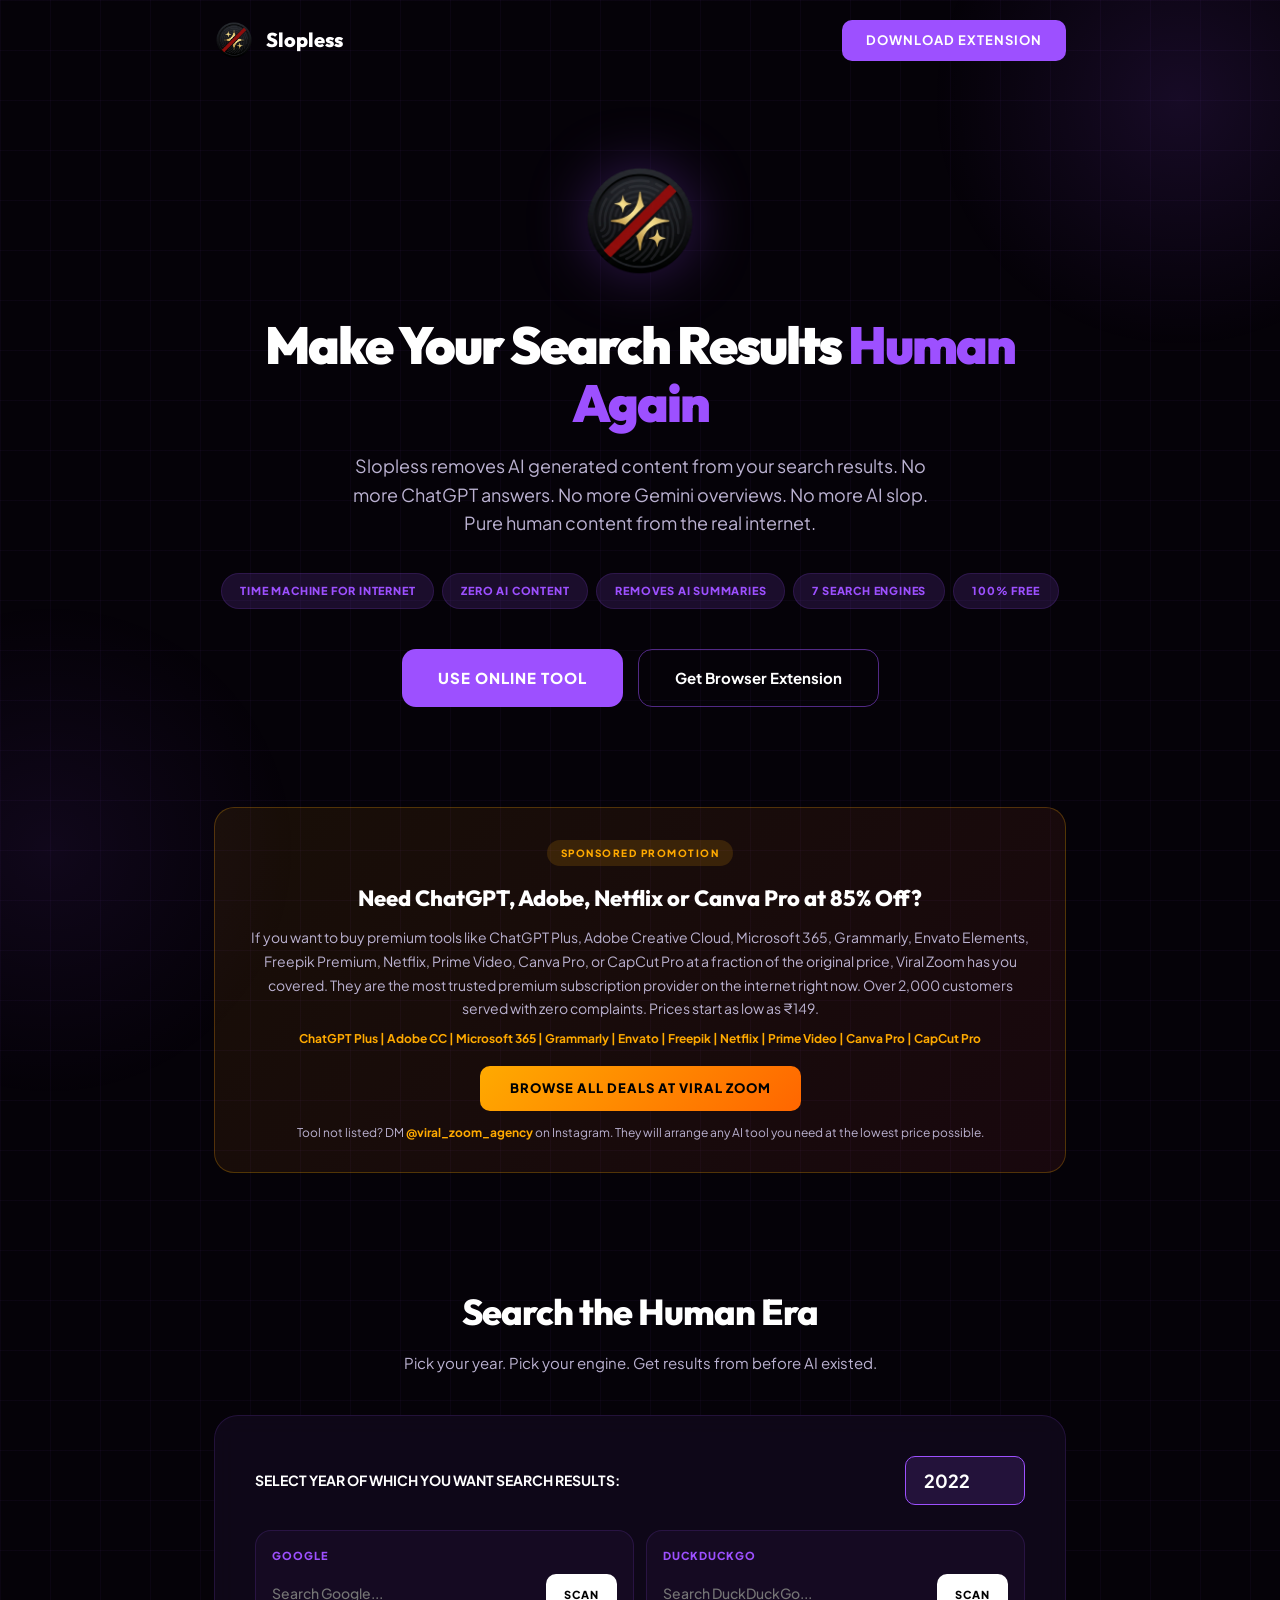
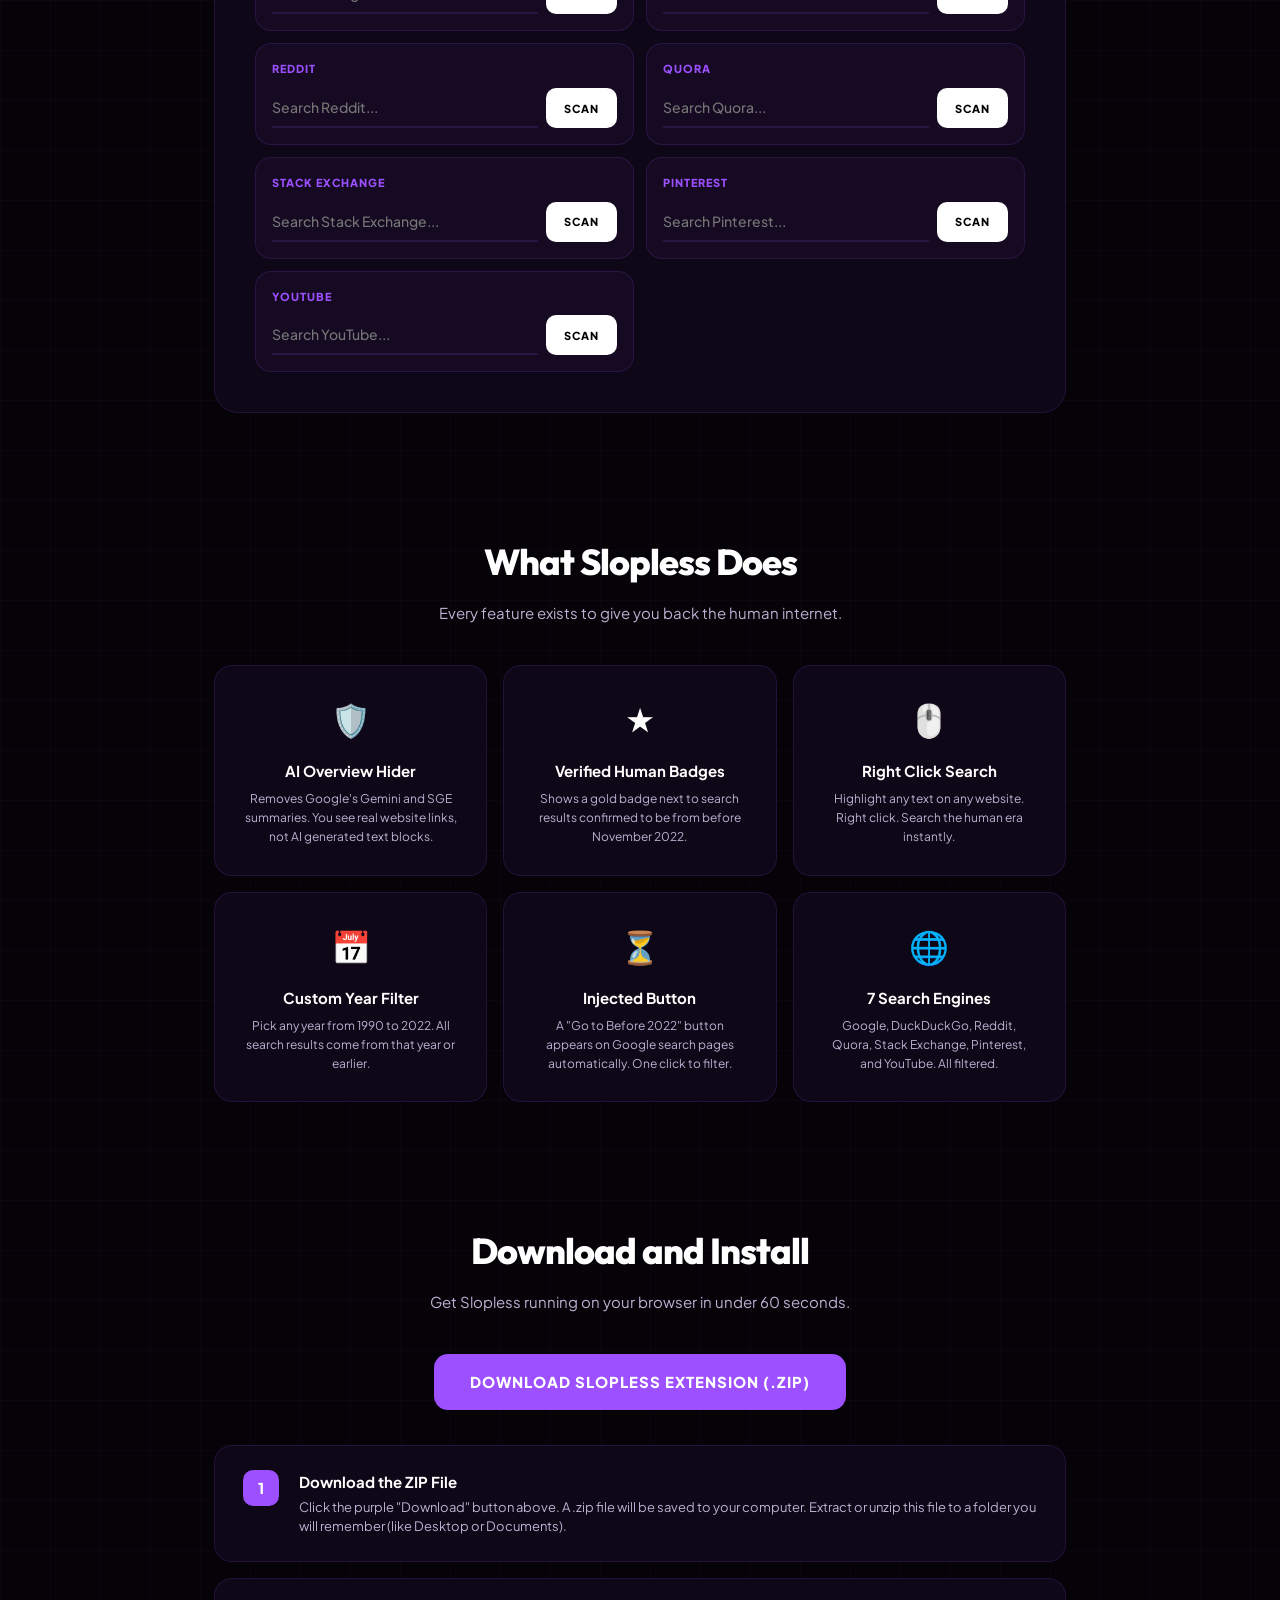
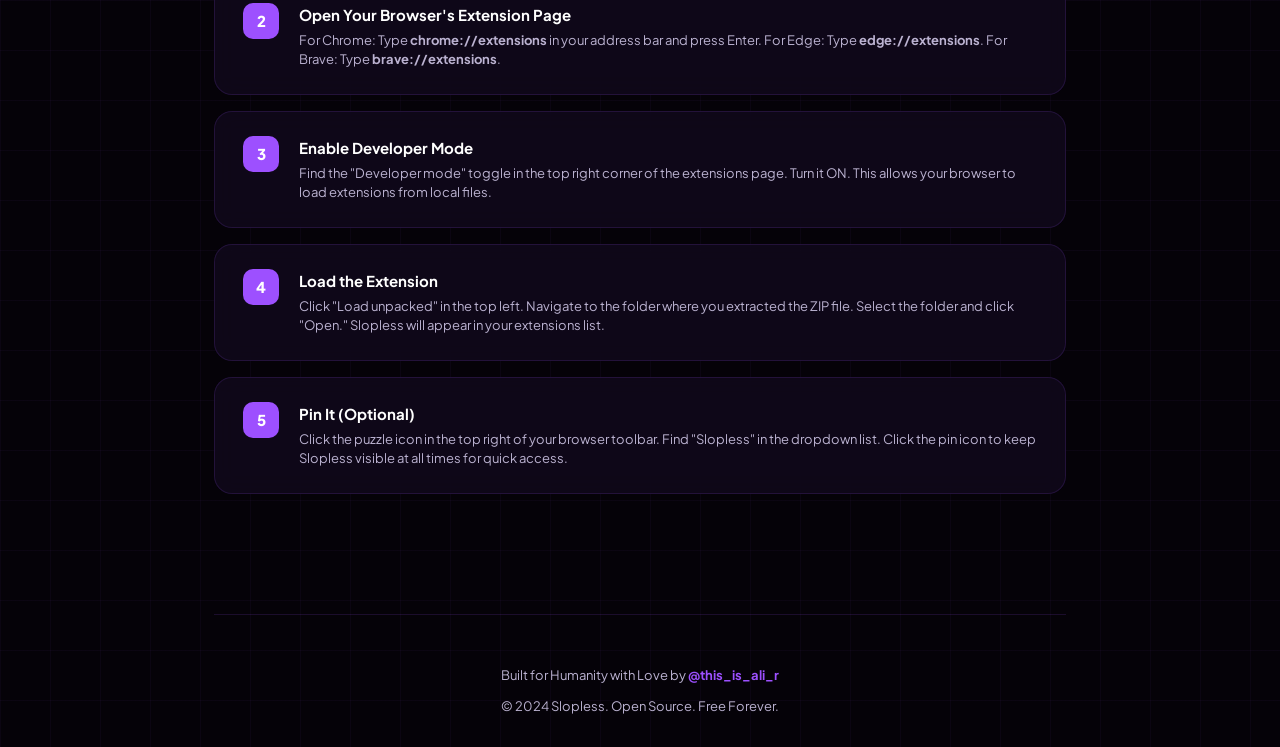
<file: index.html>
<!DOCTYPE html>
<html lang="en">

<head>
    <meta charset="UTF-8">
    <meta name="viewport" content="width=device-width, initial-scale=1.0">
    <title>Slopless: Remove AI Content From Search Results | Get Pre-2022 Human Search Results</title>
    <meta name="description"
        content="Slopless removes AI generated content from Google, Reddit, DuckDuckGo, YouTube, Pinterest and Stack Exchange. Get pure human search results from before ChatGPT existed. Free browser extension and web tool.">
    <meta name="keywords"
        content="remove AI from search, block AI content, pre-2022 search, human search results, AI slop remover, block ChatGPT content, remove Gemini overview, AI free search, human era search">
    <meta name="author" content="@this_is_ali_r">
    <meta property="og:title" content="Slopless: Remove AI Content From Search Results">
    <meta property="og:description"
        content="Get pure human search results from before ChatGPT. Free browser extension and web tool.">
    <meta property="og:type" content="website">
    <meta name="twitter:card" content="summary_large_image">
    <meta name="twitter:title" content="Slopless: AI-Free Search Results">
    <link rel="preconnect" href="https://fonts.googleapis.com">
    <link rel="preconnect" href="https://fonts.gstatic.com" crossorigin>
    <link
        href="https://fonts.googleapis.com/css2?family=Outfit:wght@400;600;700;800;900&family=Plus+Jakarta+Sans:wght@400;500;600;700;800&display=swap"
        rel="stylesheet">
    <style>
        :root {
            --bg: #050208;
            --card: rgba(18, 10, 30, 0.75);
            --purple: #9d50ff;
            --purple-dim: rgba(157, 80, 255, 0.15);
            --purple-glow: rgba(157, 80, 255, 0.3);
            --white: #ffffff;
            --grey: #bbb2d1;
            --border: rgba(157, 80, 255, 0.15);
            --border-h: rgba(157, 80, 255, 0.5);
            --red: #ff5555;
        }

        * {
            margin: 0;
            padding: 0;
            box-sizing: border-box;
        }

        body {
            font-family: 'Plus Jakarta Sans', sans-serif;
            background-color: var(--bg);
            background-image:
                linear-gradient(rgba(157, 80, 255, 0.04) 1px, transparent 1px),
                linear-gradient(90deg, rgba(157, 80, 255, 0.04) 1px, transparent 1px);
            background-size: 50px 50px;
            color: var(--white);
            line-height: 1.6;
            overflow-x: hidden;
        }

        /* Glow Orbs */
        body::before,
        body::after {
            content: "";
            position: fixed;
            width: 500px;
            height: 500px;
            border-radius: 50%;
            z-index: -1;
            pointer-events: none;
        }

        body::before {
            top: -150px;
            right: -150px;
            background: radial-gradient(circle, rgba(157, 80, 255, 0.12), transparent 70%);
        }

        body::after {
            bottom: -200px;
            left: -200px;
            background: radial-gradient(circle, rgba(157, 80, 255, 0.08), transparent 70%);
        }

        .container {
            max-width: 900px;
            margin: 0 auto;
            padding: 0 24px;
        }

        /* NAV */
        nav {
            padding: 20px 0;
            display: flex;
            align-items: center;
            justify-content: space-between;
        }

        .nav-brand {
            display: flex;
            align-items: center;
            gap: 12px;
            text-decoration: none;
        }

        .nav-brand img {
            width: 40px;
            height: 40px;
            border-radius: 10px;
        }

        .nav-brand span {
            font-family: 'Outfit', sans-serif;
            font-weight: 800;
            font-size: 20px;
            color: var(--white);
        }

        .nav-cta {
            background: var(--purple);
            color: white;
            padding: 10px 24px;
            border-radius: 10px;
            text-decoration: none;
            font-weight: 700;
            font-size: 13px;
            text-transform: uppercase;
            letter-spacing: 1px;
            transition: all 0.3s ease;
        }

        .nav-cta:hover {
            transform: translateY(-2px);
            box-shadow: 0 8px 25px var(--purple-glow);
        }

        /* HERO */
        .hero {
            text-align: center;
            padding: 80px 0 50px;
        }

        .hero-logo {
            width: 120px;
            height: 120px;
            margin-bottom: 30px;
            filter: drop-shadow(0 0 30px var(--purple-glow));
        }

        h1 {
            font-family: 'Outfit', sans-serif;
            font-size: 52px;
            font-weight: 900;
            line-height: 1.1;
            margin-bottom: 20px;
            letter-spacing: -2px;
        }

        h1 .highlight {
            color: var(--purple);
        }

        .hero-desc {
            font-size: 18px;
            color: var(--grey);
            max-width: 600px;
            margin: 0 auto 35px;
        }

        .hero-pills {
            display: flex;
            flex-wrap: wrap;
            gap: 8px;
            justify-content: center;
            margin-bottom: 40px;
        }

        .hero-pill {
            background: var(--purple-dim);
            color: var(--purple);
            font-size: 11px;
            font-weight: 800;
            padding: 8px 18px;
            border-radius: 100px;
            border: 1px solid var(--border);
            text-transform: uppercase;
            letter-spacing: 0.8px;
        }

        .hero-btns {
            display: flex;
            gap: 15px;
            justify-content: center;
            flex-wrap: wrap;
        }

        .btn-primary {
            background: var(--purple);
            color: white;
            padding: 16px 36px;
            border-radius: 14px;
            text-decoration: none;
            font-weight: 800;
            font-size: 15px;
            text-transform: uppercase;
            letter-spacing: 1px;
            transition: all 0.3s ease;
            display: inline-flex;
            align-items: center;
            gap: 10px;
        }

        .btn-primary:hover {
            transform: translateY(-3px);
            box-shadow: 0 12px 35px var(--purple-glow);
        }

        .btn-secondary {
            background: transparent;
            color: var(--white);
            padding: 16px 36px;
            border-radius: 14px;
            border: 1px solid var(--border-h);
            text-decoration: none;
            font-weight: 700;
            font-size: 15px;
            transition: all 0.3s ease;
        }

        .btn-secondary:hover {
            background: var(--purple-dim);
        }

        /* PROMO SECTION */
        .promo-section {
            margin: 50px 0;
            padding: 30px;
            background: linear-gradient(135deg, rgba(255, 170, 0, 0.08), rgba(255, 85, 85, 0.08));
            border: 1px solid rgba(255, 170, 0, 0.25);
            border-radius: 20px;
            text-align: center;
        }

        .promo-tag {
            display: inline-block;
            background: rgba(255, 170, 0, 0.15);
            color: #ffaa00;
            font-size: 10px;
            font-weight: 800;
            padding: 5px 14px;
            border-radius: 100px;
            text-transform: uppercase;
            letter-spacing: 1.5px;
            margin-bottom: 15px;
        }

        .promo-title {
            font-family: 'Outfit', sans-serif;
            font-size: 22px;
            font-weight: 800;
            margin-bottom: 10px;
            color: #fff;
        }

        .promo-text {
            font-size: 14px;
            color: var(--grey);
            margin-bottom: 8px;
            line-height: 1.7;
        }

        .promo-tools {
            font-size: 12px;
            color: #ffaa00;
            font-weight: 700;
            margin-bottom: 18px;
        }

        .promo-btn {
            display: inline-block;
            background: linear-gradient(135deg, #ffaa00, #ff6600);
            color: #000;
            padding: 12px 30px;
            border-radius: 10px;
            text-decoration: none;
            font-weight: 800;
            font-size: 13px;
            text-transform: uppercase;
            letter-spacing: 1px;
            transition: all 0.3s ease;
            margin-bottom: 12px;
        }

        .promo-btn:hover {
            transform: translateY(-2px);
            box-shadow: 0 8px 25px rgba(255, 170, 0, 0.3);
        }

        .promo-dm {
            font-size: 12px;
            color: var(--grey);
        }

        .promo-dm a {
            color: #ffaa00;
            text-decoration: none;
            font-weight: 700;
        }

        /* SECTION TITLES */
        .section-title {
            font-family: 'Outfit', sans-serif;
            font-size: 36px;
            font-weight: 800;
            text-align: center;
            margin-bottom: 10px;
            letter-spacing: -1px;
        }

        .section-sub {
            text-align: center;
            color: var(--grey);
            font-size: 15px;
            margin-bottom: 40px;
        }

        /* SEARCH TOOL */
        .tool-section {
            padding: 60px 0;
        }

        .tool-card {
            background: var(--card);
            backdrop-filter: blur(12px);
            border: 1px solid var(--border);
            border-radius: 24px;
            padding: 40px;
        }

        .year-picker {
            display: flex;
            align-items: center;
            gap: 15px;
            margin-bottom: 10px;
            flex-wrap: wrap;
        }

        .year-picker label {
            font-size: 14px;
            font-weight: 700;
            color: var(--white);
            flex: 1;
            min-width: 200px;
        }

        #web-year-input {
            background: var(--purple-dim);
            border: 1px solid var(--purple);
            border-radius: 10px;
            color: white;
            padding: 12px 18px;
            font-size: 18px;
            font-weight: 700;
            width: 120px;
            outline: none;
            font-family: 'Plus Jakarta Sans', sans-serif;
        }

        #web-year-input:focus {
            box-shadow: 0 0 15px var(--purple-glow);
        }

        #web-ai-warning {
            display: none;
            color: var(--red);
            font-size: 12px;
            font-weight: 700;
            margin-bottom: 20px;
            padding: 10px 14px;
            border: 1px solid var(--red);
            border-radius: 10px;
            background: rgba(255, 85, 85, 0.08);
            line-height: 1.4;
        }

        .search-engines-grid {
            display: grid;
            grid-template-columns: 1fr 1fr;
            gap: 12px;
            margin-top: 25px;
        }

        @media (max-width: 600px) {
            .search-engines-grid {
                grid-template-columns: 1fr;
            }

            h1 {
                font-size: 32px;
            }

            .hero {
                padding: 50px 0 30px;
            }

            .tool-card {
                padding: 24px;
            }
        }

        .engine-card {
            background: rgba(157, 80, 255, 0.05);
            border: 1px solid var(--border);
            border-radius: 16px;
            padding: 16px;
            transition: all 0.3s ease;
        }

        .engine-card:hover {
            border-color: var(--border-h);
        }

        .engine-name {
            font-size: 11px;
            font-weight: 800;
            text-transform: uppercase;
            letter-spacing: 1px;
            color: var(--purple);
            margin-bottom: 10px;
        }

        .engine-row {
            display: flex;
            gap: 8px;
        }

        .engine-row input {
            flex: 1;
            background: transparent;
            border: none;
            border-bottom: 2px solid var(--border);
            padding: 10px 0;
            color: #fff;
            font-size: 14px;
            font-weight: 500;
            outline: none;
            font-family: 'Plus Jakarta Sans', sans-serif;
        }

        .engine-row input:focus {
            border-color: var(--purple);
        }

        .engine-row button {
            background: var(--white);
            color: #000;
            border: none;
            padding: 0 18px;
            border-radius: 10px;
            font-weight: 800;
            font-size: 11px;
            cursor: pointer;
            text-transform: uppercase;
            letter-spacing: 1px;
            font-family: 'Plus Jakarta Sans', sans-serif;
            transition: all 0.3s ease;
        }

        .engine-row button:hover {
            background: var(--purple);
            color: white;
            transform: translateY(-2px);
        }

        /* INSTALL GUIDE */
        .install-section {
            padding: 60px 0;
        }

        .steps-grid {
            display: grid;
            grid-template-columns: 1fr;
            gap: 16px;
        }

        .step-card {
            background: var(--card);
            backdrop-filter: blur(12px);
            border: 1px solid var(--border);
            border-radius: 18px;
            padding: 24px 28px;
            display: flex;
            gap: 20px;
            align-items: flex-start;
            transition: all 0.3s ease;
        }

        .step-card:hover {
            border-color: var(--border-h);
        }

        .step-num {
            background: var(--purple);
            color: white;
            width: 36px;
            height: 36px;
            border-radius: 10px;
            display: flex;
            align-items: center;
            justify-content: center;
            font-weight: 800;
            font-size: 15px;
            flex-shrink: 0;
        }

        .step-content h3 {
            font-size: 15px;
            font-weight: 700;
            margin-bottom: 4px;
        }

        .step-content p {
            font-size: 13px;
            color: var(--grey);
            line-height: 1.5;
        }

        /* FEATURES */
        .features-section {
            padding: 60px 0;
        }

        .features-grid {
            display: grid;
            grid-template-columns: repeat(3, 1fr);
            gap: 16px;
        }

        @media (max-width: 700px) {
            .features-grid {
                grid-template-columns: 1fr;
            }
        }

        .feature-card {
            background: var(--card);
            backdrop-filter: blur(12px);
            border: 1px solid var(--border);
            border-radius: 18px;
            padding: 28px;
            text-align: center;
            transition: all 0.3s ease;
        }

        .feature-card:hover {
            border-color: var(--border-h);
            transform: translateY(-4px);
        }

        .feature-icon {
            font-size: 32px;
            margin-bottom: 14px;
        }

        .feature-card h3 {
            font-size: 15px;
            font-weight: 700;
            margin-bottom: 6px;
        }

        .feature-card p {
            font-size: 12px;
            color: var(--grey);
        }

        /* FOOTER */
        footer {
            padding: 50px 0 30px;
            text-align: center;
            border-top: 1px solid var(--border);
            margin-top: 60px;
        }

        footer p {
            font-size: 13px;
            color: var(--grey);
        }

        footer a {
            color: var(--purple);
            text-decoration: none;
            font-weight: 700;
        }
    </style>
</head>

<body>
    <div class="container">
        <!-- NAV -->
        <nav>
            <a href="#" class="nav-brand">
                <img src="slopless_logo.png" alt="Slopless">
                <span>Slopless</span>
            </a>
            <a href="#download" class="nav-cta">Download Extension</a>
        </nav>

        <!-- HERO -->
        <section class="hero">
            <img src="slopless_logo.png" alt="Slopless Logo" class="hero-logo">
            <h1>Make Your Search Results <span class="highlight">Human Again</span></h1>
            <p class="hero-desc">
                Slopless removes AI generated content from your search results. No more ChatGPT answers. No more Gemini
                overviews. No more AI slop. Pure human content from the real internet.
            </p>
            <div class="hero-pills">
                <span class="hero-pill">Time Machine for Internet</span>
                <span class="hero-pill">Zero AI Content</span>
                <span class="hero-pill">Removes AI Summaries</span>
                <span class="hero-pill">7 Search Engines</span>
                <span class="hero-pill">100% Free</span>
            </div>
            <div class="hero-btns">
                <a href="#tool" class="btn-primary">Use Online Tool</a>
                <a href="#download" class="btn-secondary">Get Browser Extension</a>
            </div>
        </section>

        <!-- PROMO -->
        <section class="promo-section" id="promo">
            <span class="promo-tag">Sponsored Promotion</span>
            <h2 class="promo-title">Need ChatGPT, Adobe, Netflix or Canva Pro at 85% Off?</h2>
            <p class="promo-text">
                If you want to buy premium tools like ChatGPT Plus, Adobe Creative Cloud, Microsoft 365, Grammarly,
                Envato Elements, Freepik Premium, Netflix, Prime Video, Canva Pro, or CapCut Pro at a fraction of the
                original price, Viral Zoom has you covered. They are the most trusted premium subscription provider on
                the internet right now. Over 2,000 customers served with zero complaints. Prices start as low as ₹149.
            </p>
            <p class="promo-tools">ChatGPT Plus | Adobe CC | Microsoft 365 | Grammarly | Envato | Freepik | Netflix |
                Prime Video | Canva Pro | CapCut Pro</p>
            <a href="https://take.app/viralzoom" target="_blank" class="promo-btn">Browse All Deals at Viral Zoom</a>
            <p class="promo-dm">Tool not listed? DM <a href="https://instagram.com/viral_zoom_agency"
                    target="_blank">@viral_zoom_agency</a> on Instagram. They will arrange any AI tool you need at the
                lowest price possible.</p>
        </section>

        <!-- ONLINE TOOL -->
        <section class="tool-section" id="tool">
            <h2 class="section-title">Search the Human Era</h2>
            <p class="section-sub">Pick your year. Pick your engine. Get results from before AI existed.</p>

            <div class="tool-card">
                <div class="year-picker">
                    <label for="web-year-input">SELECT YEAR OF WHICH YOU WANT SEARCH RESULTS:</label>
                    <input type="number" id="web-year-input" min="1990" max="2030" value="2022">
                </div>
                <div id="web-ai-warning">
                    YOU SELECTED THE YEAR IN WHICH CHATGPT, GEMINI AND OTHER AI EXISTED SO RESULTS MIGHT INCLUDE AI
                    CONTENT OR SLOP
                </div>

                <div class="search-engines-grid">
                    <div class="engine-card">
                        <div class="engine-name">Google</div>
                        <div class="engine-row">
                            <input type="text" data-engine="google" placeholder="Search Google...">
                            <button data-engine="google">Scan</button>
                        </div>
                    </div>
                    <div class="engine-card">
                        <div class="engine-name">DuckDuckGo</div>
                        <div class="engine-row">
                            <input type="text" data-engine="duckduckgo" placeholder="Search DuckDuckGo...">
                            <button data-engine="duckduckgo">Scan</button>
                        </div>
                    </div>
                    <div class="engine-card">
                        <div class="engine-name">Reddit</div>
                        <div class="engine-row">
                            <input type="text" data-engine="reddit" placeholder="Search Reddit...">
                            <button data-engine="reddit">Scan</button>
                        </div>
                    </div>
                    <div class="engine-card">
                        <div class="engine-name">Quora</div>
                        <div class="engine-row">
                            <input type="text" data-engine="quora" placeholder="Search Quora...">
                            <button data-engine="quora">Scan</button>
                        </div>
                    </div>
                    <div class="engine-card">
                        <div class="engine-name">Stack Exchange</div>
                        <div class="engine-row">
                            <input type="text" data-engine="stackexchange" placeholder="Search Stack Exchange...">
                            <button data-engine="stackexchange">Scan</button>
                        </div>
                    </div>
                    <div class="engine-card">
                        <div class="engine-name">Pinterest</div>
                        <div class="engine-row">
                            <input type="text" data-engine="pinterest" placeholder="Search Pinterest...">
                            <button data-engine="pinterest">Scan</button>
                        </div>
                    </div>
                    <div class="engine-card">
                        <div class="engine-name">YouTube</div>
                        <div class="engine-row">
                            <input type="text" data-engine="youtube" placeholder="Search YouTube...">
                            <button data-engine="youtube">Scan</button>
                        </div>
                    </div>
                </div>
            </div>
        </section>

        <!-- FEATURES -->
        <section class="features-section">
            <h2 class="section-title">What Slopless Does</h2>
            <p class="section-sub">Every feature exists to give you back the human internet.</p>
            <div class="features-grid">
                <div class="feature-card">
                    <div class="feature-icon">🛡️</div>
                    <h3>AI Overview Hider</h3>
                    <p>Removes Google's Gemini and SGE summaries. You see real website links, not AI generated text
                        blocks.</p>
                </div>
                <div class="feature-card">
                    <div class="feature-icon">★</div>
                    <h3>Verified Human Badges</h3>
                    <p>Shows a gold badge next to search results confirmed to be from before November 2022.</p>
                </div>
                <div class="feature-card">
                    <div class="feature-icon">🖱️</div>
                    <h3>Right Click Search</h3>
                    <p>Highlight any text on any website. Right click. Search the human era instantly.</p>
                </div>
                <div class="feature-card">
                    <div class="feature-icon">📅</div>
                    <h3>Custom Year Filter</h3>
                    <p>Pick any year from 1990 to 2022. All search results come from that year or earlier.</p>
                </div>
                <div class="feature-card">
                    <div class="feature-icon">⏳</div>
                    <h3>Injected Button</h3>
                    <p>A "Go to Before 2022" button appears on Google search pages automatically. One click to filter.
                    </p>
                </div>
                <div class="feature-card">
                    <div class="feature-icon">🌐</div>
                    <h3>7 Search Engines</h3>
                    <p>Google, DuckDuckGo, Reddit, Quora, Stack Exchange, Pinterest, and YouTube. All filtered.</p>
                </div>
            </div>
        </section>

        <!-- DOWNLOAD + INSTALL -->
        <section class="install-section" id="download">
            <h2 class="section-title">Download and Install</h2>
            <p class="section-sub">Get Slopless running on your browser in under 60 seconds.</p>

            <div style="text-align: center; margin-bottom: 35px;">
                <a href="https://github.com/AliRash3ed/Slopless-AI-Free-Search-Results/archive/refs/heads/main.zip"
                    class="btn-primary" id="download-btn" download>
                    Download Slopless Extension (.zip)
                </a>
            </div>

            <div class="steps-grid">
                <div class="step-card">
                    <div class="step-num">1</div>
                    <div class="step-content">
                        <h3>Download the ZIP File</h3>
                        <p>Click the purple "Download" button above. A .zip file will be saved to your computer. Extract
                            or unzip this file to a folder you will remember (like Desktop or Documents).</p>
                    </div>
                </div>
                <div class="step-card">
                    <div class="step-num">2</div>
                    <div class="step-content">
                        <h3>Open Your Browser's Extension Page</h3>
                        <p>For Chrome: Type <strong>chrome://extensions</strong> in your address bar and press Enter.
                            For Edge: Type <strong>edge://extensions</strong>. For Brave: Type
                            <strong>brave://extensions</strong>.
                        </p>
                    </div>
                </div>
                <div class="step-card">
                    <div class="step-num">3</div>
                    <div class="step-content">
                        <h3>Enable Developer Mode</h3>
                        <p>Find the "Developer mode" toggle in the top right corner of the extensions page. Turn it ON.
                            This allows your browser to load extensions from local files.</p>
                    </div>
                </div>
                <div class="step-card">
                    <div class="step-num">4</div>
                    <div class="step-content">
                        <h3>Load the Extension</h3>
                        <p>Click "Load unpacked" in the top left. Navigate to the folder where you extracted the ZIP
                            file. Select the folder and click "Open." Slopless will appear in your extensions list.</p>
                    </div>
                </div>
                <div class="step-card">
                    <div class="step-num">5</div>
                    <div class="step-content">
                        <h3>Pin It (Optional)</h3>
                        <p>Click the puzzle icon in the top right of your browser toolbar. Find "Slopless" in the
                            dropdown list. Click the pin icon to keep Slopless visible at all times for quick access.
                        </p>
                    </div>
                </div>
            </div>
        </section>

        <!-- FOOTER -->
        <footer>
            <p style="margin-bottom: 10px;">
                Built for Humanity with Love by <a href="https://instagram.com/this_is_ali_r"
                    target="_blank">@this_is_ali_r</a>
            </p>
            <p>&copy; 2024 Slopless. Open Source. Free Forever.</p>
        </footer>
    </div>

    <script>
        // Year picker warning
        const yearInput = document.getElementById('web-year-input');
        const warning = document.getElementById('web-ai-warning');

        yearInput.addEventListener('input', () => {
            warning.style.display = parseInt(yearInput.value) > 2022 ? 'block' : 'none';
        });

        // Search function (same logic as extension)
        function getCutoff(year) {
            if (year === '2022') return '11/30/2022';
            return '12/31/' + year;
        }
        function getDDG(year) {
            if (year === '2022') return '2022-11-30';
            return year + '-12-31';
        }

        function doSearch(engine) {
            const input = document.querySelector(`input[data-engine="${engine}"]`);
            const q = input.value.trim();
            if (!q) return;

            const y = yearInput.value;
            const d = getCutoff(y);
            const dd = getDDG(y);
            let url = '';

            switch (engine) {
                case 'google':
                    url = `https://www.google.com/search?q=${encodeURIComponent(q)}&tbs=cdr:1,cd_max:${d}`;
                    break;
                case 'duckduckgo':
                    url = `https://duckduckgo.com/?q=${encodeURIComponent(q)}&df=1990-01-01..${dd}`;
                    break;
                case 'reddit':
                    url = `https://www.google.com/search?q=site:reddit.com+${encodeURIComponent(q)}&tbs=cdr:1,cd_max:${d}`;
                    break;
                case 'quora':
                    url = `https://www.google.com/search?q=site:quora.com+${encodeURIComponent(q)}&tbs=cdr:1,cd_max:${d}`;
                    break;
                case 'stackexchange':
                    url = `https://www.google.com/search?q=site:stackexchange.com+${encodeURIComponent(q)}&tbs=cdr:1,cd_max:${d}`;
                    break;
                case 'pinterest':
                    url = `https://www.google.com/search?q=site:pinterest.com+${encodeURIComponent(q)}&tbs=cdr:1,cd_max:${d}`;
                    break;
                case 'youtube':
                    url = `https://www.google.com/search?q=site:youtube.com+${encodeURIComponent(q)}&tbs=cdr:1,cd_max:${d}`;
                    break;
            }

            if (url) window.open(url, '_blank');
        }

        // Bind buttons
        document.querySelectorAll('.engine-row button').forEach(btn => {
            btn.addEventListener('click', () => doSearch(btn.dataset.engine));
        });

        // Bind enter key
        document.querySelectorAll('.engine-row input').forEach(inp => {
            inp.addEventListener('keypress', (e) => {
                if (e.key === 'Enter') doSearch(inp.dataset.engine);
            });
        });

        // Smooth scroll
        document.querySelectorAll('a[href^="#"]').forEach(a => {
            a.addEventListener('click', (e) => {
                e.preventDefault();
                document.querySelector(a.getAttribute('href')).scrollIntoView({ behavior: 'smooth' });
            });
        });
    </script>
</body>

</html>
</file>
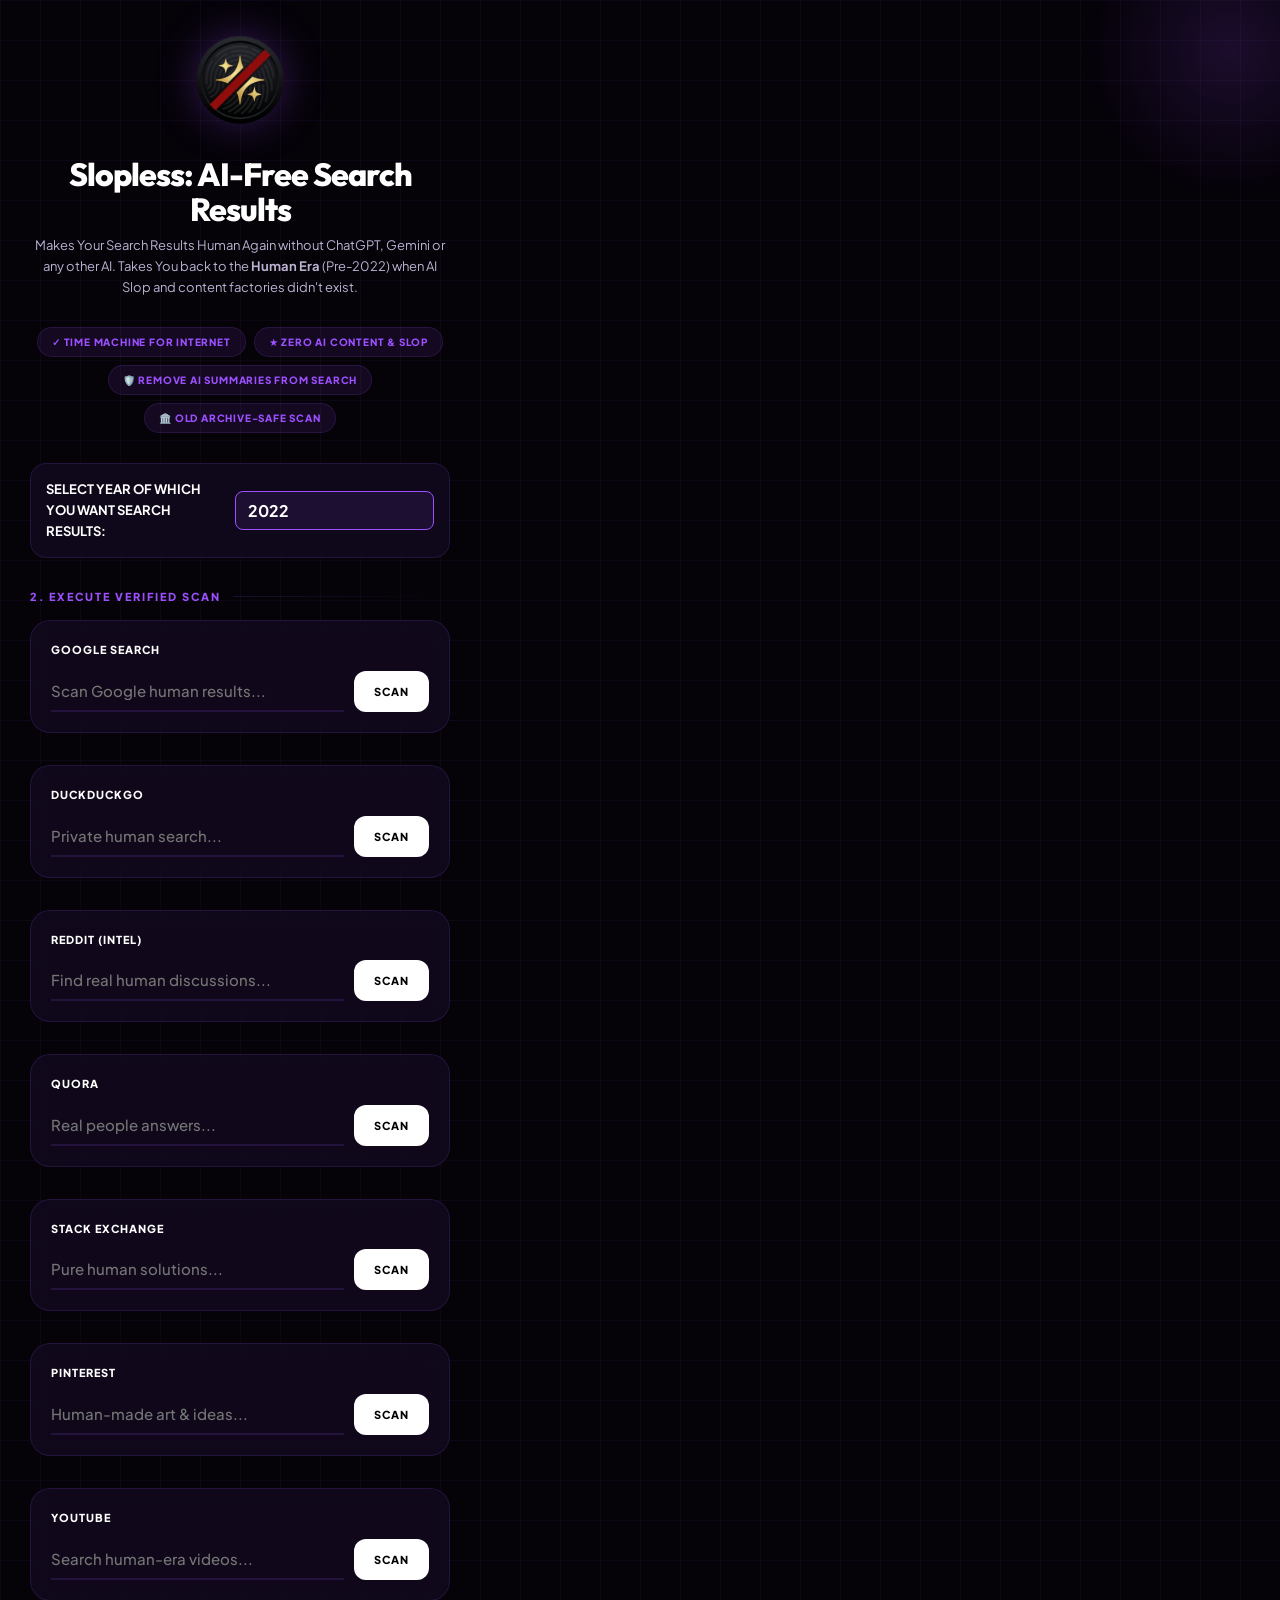
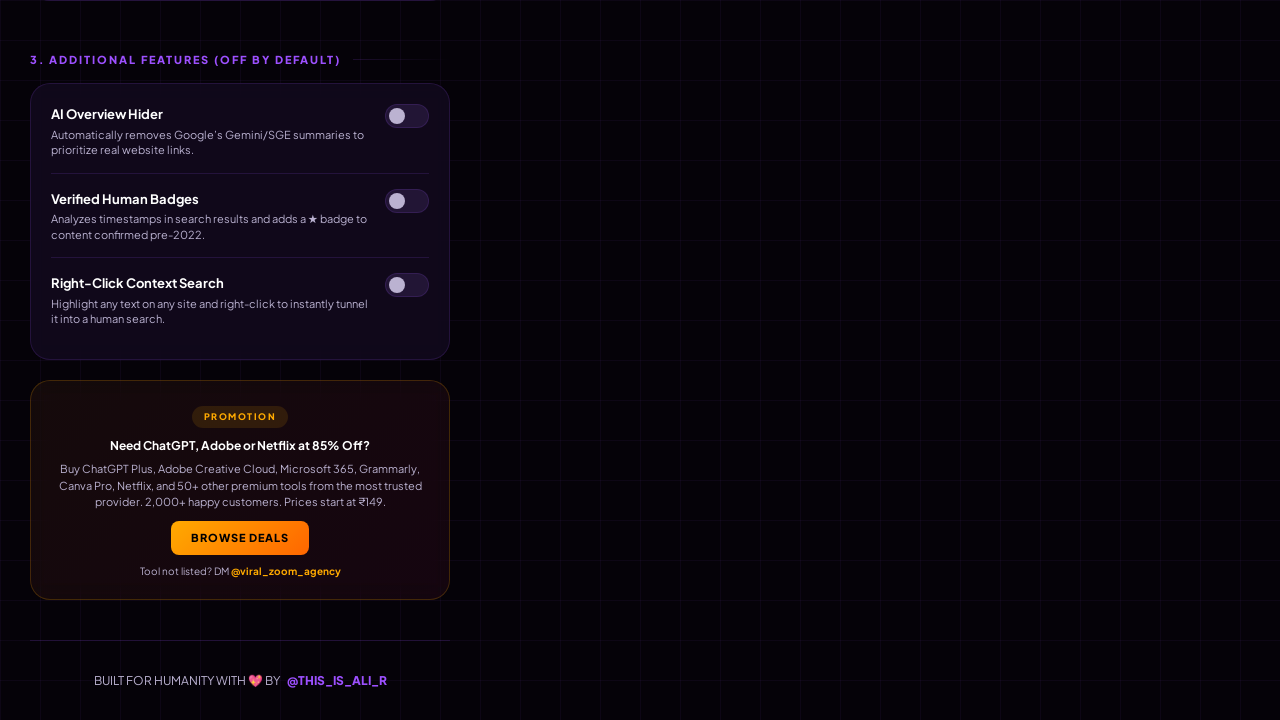
<file: popup.html>
<!DOCTYPE html>
<html lang="en">

<head>
  <meta charset="UTF-8">
  <meta name="viewport" content="width=device-width, initial-scale=1.0">
  <title>Slopless: AI-Free Search Results</title>
  <link rel="preconnect" href="https://fonts.googleapis.com">
  <link rel="preconnect" href="https://fonts.gstatic.com" crossorigin>
  <link
    href="https://fonts.googleapis.com/css2?family=Outfit:wght@400;600;700;800&family=Plus+Jakarta+Sans:wght@400;500;600;700;800&display=swap"
    rel="stylesheet">
  <link rel="stylesheet" href="popup.css">
  <style>
    .custom-year-card {
      background: var(--card-bg);
      backdrop-filter: blur(10px);
      border: 1px solid var(--border-subtle);
      padding: 15px;
      border-radius: 16px;
      margin-bottom: 25px;
      display: flex;
      align-items: center;
      justify-content: space-between;
      gap: 15px;
    }

    #custom-year-input {
      background: rgba(157, 80, 255, 0.1);
      border: 1px solid var(--accent-purple);
      border-radius: 8px;
      color: white;
      padding: 8px 12px;
      font-size: 16px;
      font-weight: 700;
      width: 100px;
      outline: none;
      transition: var(--transition);
    }

    #custom-year-input:focus {
      box-shadow: 0 0 15px var(--accent-glow);
    }

    .year-label {
      font-size: 13px;
      font-weight: 700;
      color: var(--text-primary);
      flex: 1;
    }
  </style>
</head>

<body>
  <div class="header">
    <img src="slopless_logo.png" alt="Slopless" class="logo-main">
    <h1 class="title">Slopless: AI-Free Search Results</h1>
    <p class="desc-full">
      Makes Your Search Results Human Again without ChatGPT, Gemini or any other AI.
      Takes You back to the <strong>Human Era</strong> (Pre-2022) when AI Slop and content factories didn't exist.
    </p>
  </div>

  <!-- VALUE PROPS (PILLS) -->
  <div class="pills-container">
    <div class="pill">✓ Time Machine for Internet</div>
    <div class="pill">★ Zero AI Content & Slop</div>
    <div class="pill">🛡️ Remove AI summaries from search</div>
    <div class="pill">🏛️ Old Archive-Safe Scan</div>
  </div>

  <div class="custom-year-card">
    <span class="year-label">SELECT YEAR OF WHICH YOU WANT SEARCH RESULTS:</span>
    <input type="number" id="custom-year-input" min="1990" max="2030" value="2022">
  </div>
  <div id="ai-warning"
    style="display: none; color: #ff5555; font-size: 11px; font-weight: 700; margin-top: -15px; margin-bottom: 20px; padding: 10px; border: 1px solid #ff5555; border-radius: 8px; background: rgba(255, 85, 85, 0.1); line-height: 1.4;">
    ⚠️ YOU SELECTED THE YEAR IN WHICH CHATGPT, GEMINI AND OTHER AI EXISTED SO RESULTS MIGHT INCLUDE AI CONTENT OR SLOP
  </div>

  <div class="section-header">
    <span>2. Execute Verified Scan</span>
    <div class="line"></div>
  </div>

  <div class="search-grid">
    <!-- GOOGLE -->
    <div class="glass-card">
      <div class="site-info"><span class="site-name">Google Search</span></div>
      <div class="search-row">
        <input type="text" class="search-input" data-site="google" placeholder="Scan Google human results...">
        <button class="search-btn" data-site="google">SCAN</button>
      </div>
    </div>
    <!-- DUCKDUCKGO -->
    <div class="glass-card">
      <div class="site-info"><span class="site-name">DuckDuckGo</span></div>
      <div class="search-row">
        <input type="text" class="search-input" data-site="duckduckgo" placeholder="Private human search...">
        <button class="search-btn" data-site="duckduckgo">SCAN</button>
      </div>
    </div>
    <!-- REDDIT -->
    <div class="glass-card">
      <div class="site-info"><span class="site-name">Reddit (Intel)</span></div>
      <div class="search-row">
        <input type="text" class="search-input" data-site="reddit" placeholder="Find real human discussions...">
        <button class="search-btn" data-site="reddit">SCAN</button>
      </div>
    </div>
    <!-- QUORA -->
    <div class="glass-card">
      <div class="site-info"><span class="site-name">Quora</span></div>
      <div class="search-row">
        <input type="text" class="search-input" data-site="quora" placeholder="Real people answers...">
        <button class="search-btn" data-site="quora">SCAN</button>
      </div>
    </div>
    <!-- STACK EXCHANGE -->
    <div class="glass-card">
      <div class="site-info"><span class="site-name">Stack Exchange</span></div>
      <div class="search-row">
        <input type="text" class="search-input" data-site="stackexchange" placeholder="Pure human solutions...">
        <button class="search-btn" data-site="stackexchange">SCAN</button>
      </div>
    </div>
    <!-- PINTEREST -->
    <div class="glass-card">
      <div class="site-info"><span class="site-name">Pinterest</span></div>
      <div class="search-row">
        <input type="text" class="search-input" data-site="pinterest" placeholder="Human-made art & ideas...">
        <button class="search-btn" data-site="pinterest">SCAN</button>
      </div>
    </div>
    <!-- YOUTUBE -->
    <div class="glass-card">
      <div class="site-info"><span class="site-name">YouTube</span></div>
      <div class="search-row">
        <input type="text" class="search-input" data-site="youtube" placeholder="Search human-era videos...">
        <button class="search-btn" data-site="youtube">SCAN</button>
      </div>
    </div>
  </div>

  <div class="section-header">
    <span>3. Additional Features (Off by Default)</span>
    <div class="line"></div>
  </div>

  <div class="glass-card">
    <div class="feature-box">
      <div class="feature-details">
        <span class="feature-name">AI Overview Hider</span>
        <span class="feature-desc">Automatically removes Google’s Gemini/SGE summaries to prioritize real website
          links.</span>
      </div>
      <label class="switch">
        <input type="checkbox" id="toggle-hide-ai">
        <span class="slider"></span>
      </label>
    </div>

    <div class="feature-box" style="margin-top: 15px; padding-top: 15px; border-top: 1px solid var(--border-subtle);">
      <div class="feature-details">
        <span class="feature-name">Verified Human Badges</span>
        <span class="feature-desc">Analyzes timestamps in search results and adds a ★ badge to content confirmed
          pre-2022.</span>
      </div>
      <label class="switch">
        <input type="checkbox" id="toggle-badges">
        <span class="slider"></span>
      </label>
    </div>

    <div class="feature-box" style="margin-top: 15px; padding-top: 15px; border-top: 1px solid var(--border-subtle);">
      <div class="feature-details">
        <span class="feature-name">Right-Click Context Search</span>
        <span class="feature-desc">Highlight any text on any site and right-click to instantly tunnel it into a human
          search.</span>
      </div>
      <label class="switch">
        <input type="checkbox" id="toggle-context">
        <span class="slider"></span>
      </label>
    </div>
  </div>

  <!-- PROMO -->
  <div class="glass-card"
    style="background: linear-gradient(135deg, rgba(255,170,0,0.06), rgba(255,85,85,0.06)); border-color: rgba(255,170,0,0.2);">
    <div style="text-align: center; margin-bottom: 8px;">
      <span
        style="display: inline-block; background: rgba(255,170,0,0.12); color: #ffaa00; font-size: 9px; font-weight: 800; padding: 4px 12px; border-radius: 100px; text-transform: uppercase; letter-spacing: 1.5px;">Promotion</span>
    </div>
    <p style="font-size: 12px; font-weight: 700; color: #fff; text-align: center; margin-bottom: 6px;">Need ChatGPT,
      Adobe or Netflix at 85% Off?</p>
    <p
      style="font-size: 11px; color: var(--text-secondary); text-align: center; line-height: 1.5; margin-bottom: 10px;">
      Buy ChatGPT Plus, Adobe Creative Cloud, Microsoft 365, Grammarly, Canva Pro, Netflix, and 50+ other premium tools
      from the most trusted provider. 2,000+ happy customers. Prices start at ₹149.
    </p>
    <div style="text-align: center;">
      <a href="https://take.app/viralzoom" target="_blank"
        style="display: inline-block; background: linear-gradient(135deg, #ffaa00, #ff6600); color: #000; padding: 8px 20px; border-radius: 8px; font-weight: 800; font-size: 11px; text-decoration: none; text-transform: uppercase; letter-spacing: 1px;">Browse
        Deals</a>
    </div>
    <p style="font-size: 10px; color: var(--text-secondary); text-align: center; margin-top: 8px;">
      Tool not listed? DM <a href="https://instagram.com/viral_zoom_agency" target="_blank"
        style="color: #ffaa00; text-decoration: none; font-weight: 700;">@viral_zoom_agency</a>
    </p>
  </div>

  <div class="footer">
    <p class="footer-text">
      BUILT FOR HUMANITY WITH 💖 BY
      <a href="https://instagram.com/this_is_ali_r" target="_blank" class="footer-link">@THIS_IS_ALI_R</a>
    </p>
  </div>

  <script src="popup.js"></script>
</body>

</html>
</file>
<file: popup.css>
/* Slopless: Premium Purplish-Glass Popup UI */
:root {
    --bg-deep: #050208;
    --card-bg: rgba(18, 10, 30, 0.85);
    --accent-purple: #9d50ff;
    --accent-glow: rgba(157, 80, 255, 0.3);
    --text-primary: #ffffff;
    --text-secondary: #bbb2d1;
    --border-subtle: rgba(157, 80, 255, 0.15);
    --border-vibrant: rgba(157, 80, 255, 0.5);
    --transition: all 0.4s cubic-bezier(0.16, 1, 0.3, 1);
}

* {
    margin: 0;
    padding: 0;
    box-sizing: border-box;
    font-family: 'Plus Jakarta Sans', sans-serif;
}

body {
    width: 480px;
    background-color: var(--bg-deep);
    background-image:
        linear-gradient(rgba(157, 80, 255, 0.05) 1px, transparent 1px),
        linear-gradient(90deg, rgba(157, 80, 255, 0.05) 1px, transparent 1px);
    background-size: 40px 40px;
    color: var(--text-primary);
    padding: 30px;
    overflow-x: hidden;
    position: relative;
    line-height: 1.6;
}

body::before {
    content: "";
    position: fixed;
    top: -100px;
    right: -100px;
    width: 300px;
    height: 300px;
    background: radial-gradient(circle, rgba(157, 80, 255, 0.15), transparent 70%);
    z-index: -1;
}

.header {
    text-align: center;
    margin-bottom: 30px;
}

.logo-main {
    width: 100px;
    height: 100px;
    object-fit: contain;
    margin-bottom: 20px;
    filter: drop-shadow(0 0 20px var(--accent-glow));
}

.title {
    font-family: 'Outfit', sans-serif;
    font-size: 32px;
    font-weight: 800;
    color: var(--text-primary);
    letter-spacing: -1px;
    line-height: 1.1;
    margin-bottom: 8px;
}

.desc-full {
    font-size: 13px;
    color: var(--text-secondary);
    padding: 0 5px;
}

.pills-container {
    display: flex;
    flex-wrap: wrap;
    gap: 8px;
    justify-content: center;
    margin-bottom: 30px;
}

.pill {
    background: rgba(157, 80, 255, 0.1);
    color: var(--accent-purple);
    font-size: 10px;
    font-weight: 800;
    padding: 6px 14px;
    border-radius: 100px;
    border: 1px solid var(--border-subtle);
    text-transform: uppercase;
    letter-spacing: 0.8px;
    white-space: nowrap;
}

.section-header {
    margin: 30px 0 15px;
    display: flex;
    align-items: center;
    gap: 12px;
}

.section-header span {
    font-size: 11px;
    font-weight: 800;
    color: var(--accent-purple);
    text-transform: uppercase;
    letter-spacing: 2px;
}

.section-header .line {
    flex: 1;
    height: 1px;
    background: linear-gradient(90deg, var(--border-subtle), transparent);
}

.section-label {
    font-size: 12px;
    font-weight: 800;
    color: var(--accent-purple);
    text-transform: uppercase;
    letter-spacing: 1.5px;
    margin: 10px 0;
    display: block;
}

.era-selector {
    display: flex;
    gap: 8px;
    margin-bottom: 30px;
}

.era-tag {
    flex: 1;
    background: var(--card-bg);
    backdrop-filter: blur(10px);
    border: 1px solid var(--border-subtle);
    padding: 14px;
    text-align: center;
    font-size: 14px;
    font-weight: 700;
    cursor: pointer;
    border-radius: 16px;
    transition: var(--transition);
    color: var(--text-secondary);
}

.era-tag.active {
    background: var(--accent-purple);
    color: white;
    border-color: var(--accent-purple);
    box-shadow: 0 8px 25px var(--accent-glow);
}

.search-grid {
    display: grid;
    grid-template-columns: 1fr;
    gap: 12px;
}

.site-info {
    display: flex;
    align-items: center;
    justify-content: space-between;
    margin-bottom: 12px;
}

.site-name {
    font-size: 11px;
    font-weight: 800;
    color: var(--text-primary);
    text-transform: uppercase;
    letter-spacing: 1px;
}

.glass-card {
    background: var(--card-bg);
    backdrop-filter: blur(12px) saturate(180%);
    -webkit-backdrop-filter: blur(12px) saturate(180%);
    border: 1px solid var(--border-subtle);
    border-radius: 20px;
    padding: 20px;
    margin-bottom: 20px;
    transition: var(--transition);
}

.glass-card:hover {
    border-color: var(--border-vibrant);
    box-shadow: 0 15px 35px rgba(0, 0, 0, 0.4);
}

.search-row {
    display: flex;
    gap: 10px;
}

input {
    flex: 1;
    background: transparent;
    border: none;
    border-bottom: 2px solid var(--border-subtle);
    padding: 10px 0;
    color: #fff;
    font-size: 15px;
    font-weight: 500;
    outline: none;
    transition: var(--transition);
}

input:focus {
    border-color: var(--accent-purple);
}

.search-btn {
    background: #fff;
    color: #000;
    border: none;
    padding: 0 20px;
    border-radius: 12px;
    font-weight: 800;
    font-size: 11px;
    cursor: pointer;
    transition: var(--transition);
    text-transform: uppercase;
    letter-spacing: 1px;
}

.search-btn:hover {
    background: var(--accent-purple);
    color: white;
    transform: translateY(-2px);
    box-shadow: 0 5px 15px var(--accent-glow);
}

.feature-box {
    margin-bottom: 12px;
    display: flex;
    gap: 15px;
    align-items: flex-start;
}

.feature-details {
    flex: 1;
}

.feature-name {
    font-size: 13px;
    font-weight: 700;
    color: #fff;
    display: block;
    margin-bottom: 2px;
}

.feature-desc {
    font-size: 11px;
    color: var(--text-secondary);
    line-height: 1.4;
    display: block;
}

.switch {
    position: relative;
    display: inline-block;
    width: 44px;
    height: 24px;
    flex-shrink: 0;
}

.switch input {
    opacity: 0;
    width: 0;
    height: 0;
}

.slider {
    position: absolute;
    cursor: pointer;
    top: 0;
    left: 0;
    right: 0;
    bottom: 0;
    background-color: #221535;
    transition: .4s;
    border-radius: 34px;
    border: 1px solid var(--border-subtle);
}

.slider:before {
    position: absolute;
    content: "";
    height: 16px;
    width: 16px;
    left: 3px;
    bottom: 3px;
    background-color: var(--text-secondary);
    transition: .4s;
    border-radius: 50%;
}

input:checked+.slider {
    background-color: var(--accent-purple);
    border-color: var(--accent-purple);
}

input:checked+.slider:before {
    transform: translateX(20px);
    background-color: white;
    box-shadow: 0 0 10px white;
}

.footer {
    margin-top: 40px;
    padding-top: 30px;
    border-top: 1px solid var(--border-subtle);
    text-align: center;
}

.footer-text {
    font-size: 12px;
    color: var(--text-secondary);
}

.footer-link {
    color: var(--accent-purple);
    text-decoration: none;
    font-weight: 800;
    text-transform: uppercase;
    margin-left: 5px;
    transition: var(--transition);
}
</file>
